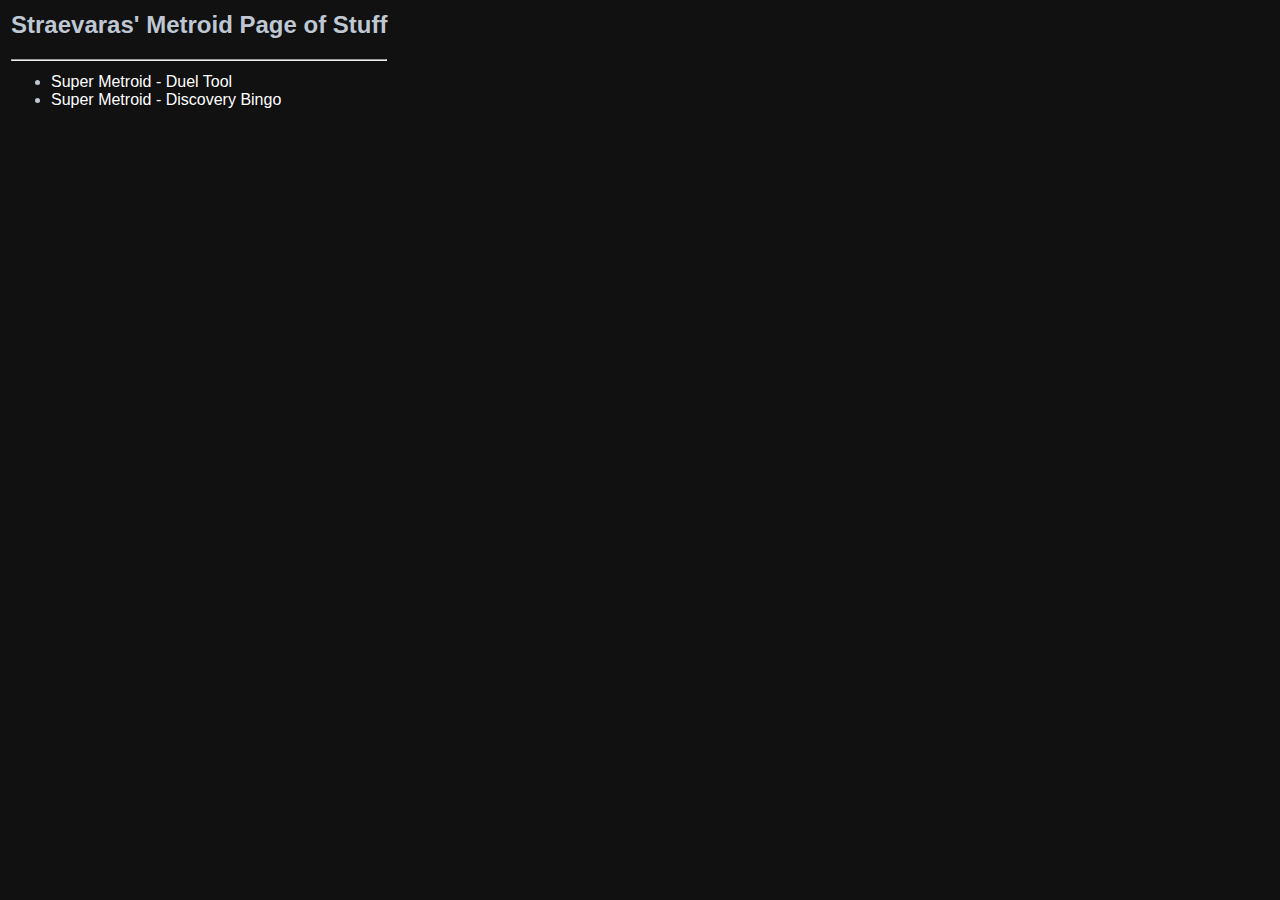
<file: index.html>
<html>
<head>
<style rel="stylesheet" type="text/css">
body {background-color: #111111;
      font-family: 'Verdana', Helvetica, Arial, sans-serif;
	  font-weight: normal;
	  font-size: 10pt;
	  line-height: 1.22rem;
	  padding: 0;
	  color: #bec7d2;
	  text-shadow: 1px 1px 0px rgba(0,0,0,0.3);
}

a {color: #ffffff;
   text-decoration: none;
}

a:hover {text-decoration: underline;
}


</style>
<meta http-equiv="Content-type" content="text/html;charset=UTF-8">
</head>
<body>
<table>
<tr><td colspan="2">
<h2>Straevaras' Metroid Page of Stuff <span id="ver"></span></h2>
<hr />
</td></tr>
<tr><td>
<ul><li><a href="./duel/">Super Metroid - Duel Tool</a></li>
<li><a href="./discovery/">Super Metroid - Discovery Bingo</a></li>
</ul>
</td></tr>
</table>
</body>
</html>
</file>
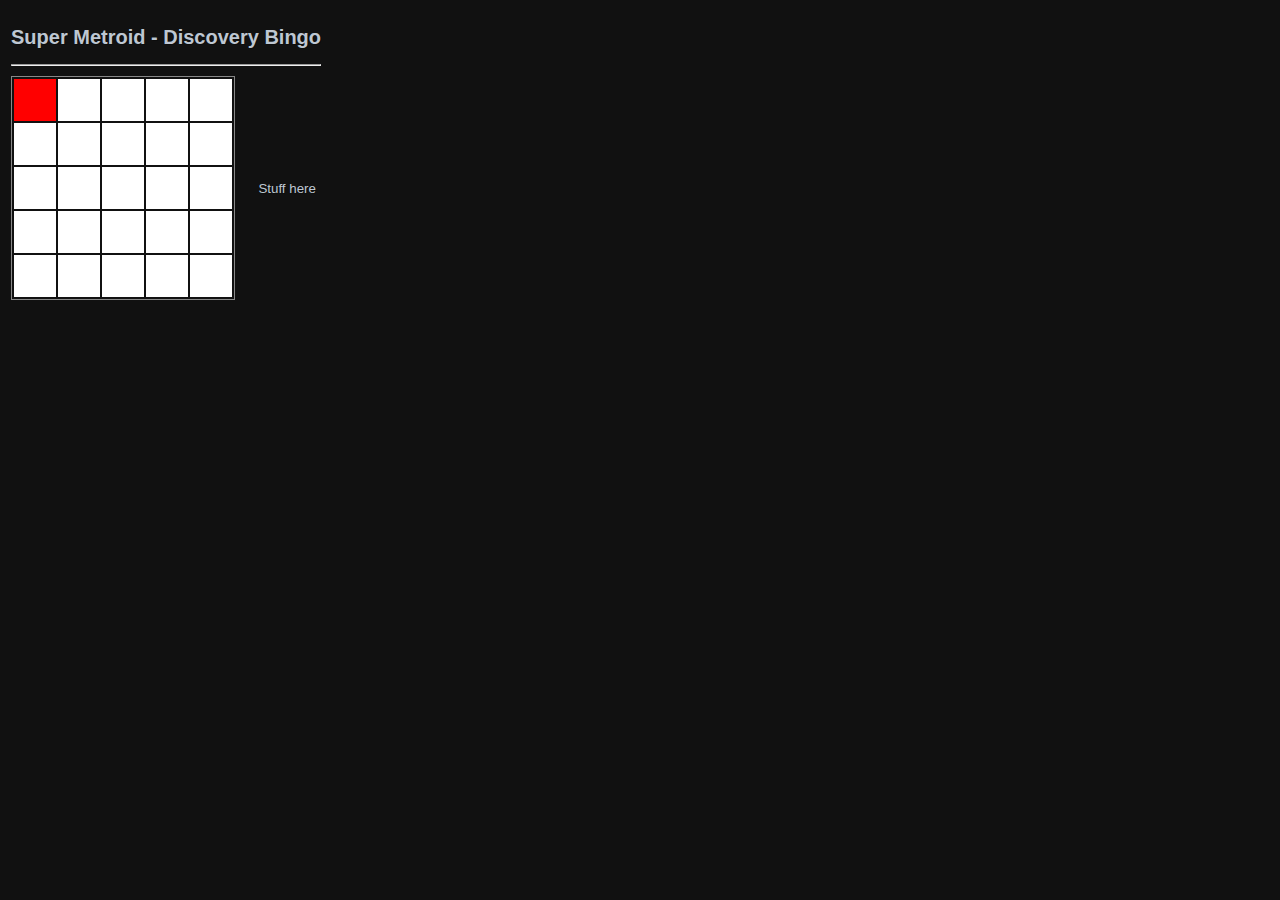
<file: discovery/index.html>
<!DOCTYPE html PUBLIC "-//W3C//DTD XHTML 1.0 Strict//EN" "http://www.w3.org/TR/xhtml1/DTD/xhtml1-strict.dtd">
<html>
<head>
<link rel="stylesheet" type="text/css" href="../global/css/master.css" />
<link rel="stylesheet" type="text/css" href="../global/css/discovery.css" />
<link rel="icon" type="image/png" href="../global/img/favicon.ico" />
<meta http-equiv="Content-type" content="text/html;charset=UTF-8" />
<script src="https://ajax.googleapis.com/ajax/libs/jquery/1.7.1/jquery.min.js"></script> <!-- jquery -->
</head>
<body>
<table>
<tr><td colspan="2">
<h2>Super Metroid - Discovery Bingo <span id="ver"></span></h2>
<hr />
</td></tr>
<tr>
<td id="tool">
<table id="blankbingo">
<tr><td class="n"></td><td></td><td></td><td></td><td></td></tr>
<tr><td></td><td></td><td></td><td></td><td></td></tr>
<tr><td></td><td></td><td></td><td></td><td></td></tr>
<tr><td></td><td></td><td></td><td></td><td></td></tr>
<tr><td></td><td></td><td></td><td></td><td></td></tr>
</table>
</td>
<td id="rules">
Stuff here
</td>
</tr>
</table>
</body>
</html>
</file>
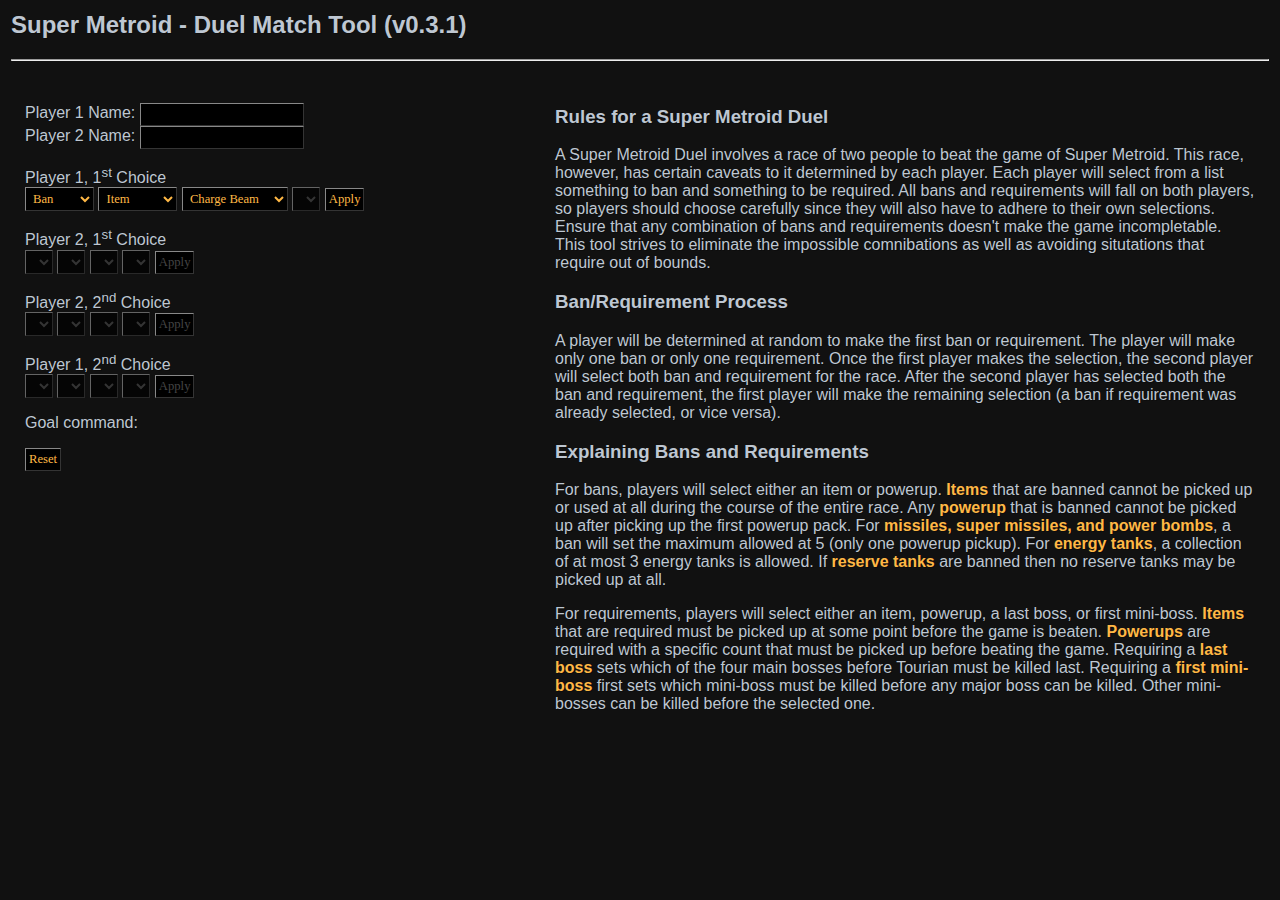
<file: duel/index.html>
<html>
<head>
<style rel="stylesheet" type="text/css">
body {background-color: #111111;
      font-family: 'Verdana', Helvetica, Arial, sans-serif;
	  font-weight: normal;
	  font-size: 10pt;
	  line-height: 1.22rem;
	  padding: 0;
	  color: #bec7d2;
	  text-shadow: 1px 1px 0px rgba(0,0,0,0.3);
}

button, select, input {
	padding: 3px;
	font-size: 9.5pt;
	font-family: 'Verdana';
	background-color: black;
	border: 1px outset #888;
	color: #FFB845;
	text-decoration: none;
}

button:disabled, select:disabled {
	color: #444444;
}

.highlight {font-weight: bold;
			color: #FFB845;
}

#goal {font-family: "Lucida Console";
       font-size: 85%;
       color: #FFAAAA;
}

#rules {display: inline-block;
		width: 700px;
		padding: 15px;
}

#tool {display: inline-block;
	   vertical-align: top;
	   padding: 15px;
	   width: 500px;
}

</style>
<meta http-equiv="Content-type" content="text/html;charset=UTF-8">
<script src="https://ajax.googleapis.com/ajax/libs/jquery/1.7.1/jquery.min.js"></script> <!-- jquery -->
<script src="dueltool.js"></script>
</head>
<body>
<table>
<tr><td colspan="2">
<h2>Super Metroid - Duel Match Tool <span id="ver"></span></h2>
<hr />
</td></tr>
<tr>
<td id="tool">
<p>Player 1 Name: <input type="text" id="p1name"><br />
Player 2 Name: <input type="text" id="p2name"></p>

<p><span id="p1a">Player 1</span>, 1<sup>st</sup> Choice<br />
<select id="p1c1_choice"></select>
<select id="p1c1_type"></select>
<select id="p1c1_sel"></select>
<select id="p1c1_num"></select>
<button type="button" id="p1c1_apply">Apply</button>
</p>
<p><span id="p2a">Player 2</span>, 1<sup>st</sup> Choice<br />
<select id="p2c1_choice"></select>
<select id="p2c1_type"></select>
<select id="p2c1_sel"></select>
<select id="p2c1_num"></select>
<button type="button" id="p2c1_apply">Apply</button>
</p>
<p><span id="p2b">Player 2</span>, 2<sup>nd</sup> Choice<br />
<select id="p2c2_choice"></select>
<select id="p2c2_type"></select>
<select id="p2c2_sel"></select>
<select id="p2c2_num"></select>
<button type="button" id="p2c2_apply">Apply</button>
</p>
<p><span id="p1b">Player 1</span>, 2<sup>nd</sup> Choice<br />
<select id="p1c2_choice"></select>
<select id="p1c2_type"></select>
<select id="p1c2_sel"></select>
<select id="p1c2_num"></select>
<button type="button" id="p1c2_apply">Apply</button>
</p>
<p>Goal command: <span id="goal"></span></p>
<p><button type="button" id="resettool">Reset</button></p>
</td>
<td id="rules">
<h3>Rules for a Super Metroid Duel</h3>
<p>A Super Metroid Duel involves a race of two people to beat the game of Super Metroid.
This race, however, has certain caveats to it determined by each player.  Each player will
select from a list something to ban and something to be required.  All bans and requirements
will fall on both players, so players should choose carefully since they will also have to
adhere to their own selections.  Ensure that any combination of bans and requirements doesn't
make the game incompletable.  This tool strives to eliminate the impossible comnibations as
well as avoiding situtations that require out of bounds.</p>

<h3>Ban/Requirement Process</h3>
<p>A player will be determined at random to make the first ban or requirement.  The player will
make only one ban or only one requirement.  Once the first player makes the selection, the
second player will select both ban and requirement for the race.  After the second player
has selected both the ban and requirement, the first player will make the remaining
selection (a ban if requirement was already selected, or vice versa).</p>

<h3>Explaining Bans and Requirements</h3>
<p>For bans, players will select either an item or powerup.  <span class="highlight">Items</span> that are banned cannot be
picked up or used at all during the course of the entire race.  Any <span class="highlight">powerup</span> that is banned
cannot be picked up after picking up the first powerup pack.  For <span class="highlight">missiles, super missiles,
and power bombs</span>, a ban will set the maximum allowed at 5 (only one powerup pickup). For <span class="highlight">energy
tanks</span>, a collection of at most 3 energy tanks is allowed.  If <span class="highlight">reserve tanks</span> are banned then no
reserve tanks may be picked up at all.</p>

<p>For requirements, players will select either an item, powerup, a last boss, or first
mini-boss.  <span class="highlight">Items</span> that are required must be picked up at some point before the game is beaten.
<span class="highlight">Powerups</span> are required with a specific count that must be picked up before beating the game.
Requiring a <span class="highlight">last boss</span> sets which of the four main bosses before Tourian must be killed last.
Requiring a <span class="highlight">first mini-boss</span> first sets which mini-boss must be killed before any major boss can be
killed.  Other mini-bosses can be killed before the selected one.</p>
</td>
</tr>
</table>
</body>
</html>
</file>
<file: global/css/master.css>
body {
	background-color: #111111;
    font-family: 'Verdana', Helvetica, Arial, sans-serif;
	font-weight: normal;
	font-size: 10pt;
	line-height: 1.22rem;
	padding: 0;
	color: #bec7d2;
	text-shadow: 1px 1px 0px rgba(0,0,0,0.3);
}
</file>
<file: global/css/discovery.css>
#blankbingo {
	border: 1px solid #888;
}

#blankbingo  td {
	background-color: #fff;
	width: 40px;
	height: 40px;
}	

#blankbingo td.c {background-color: yellow;}
#blankbingo td.b {background-color: green;}
#blankbingo td.n {background-color: red;}
#blankbingo td.w {background-color: gray;}
#blankbingo td.m {background-color: blue;}
</file>
